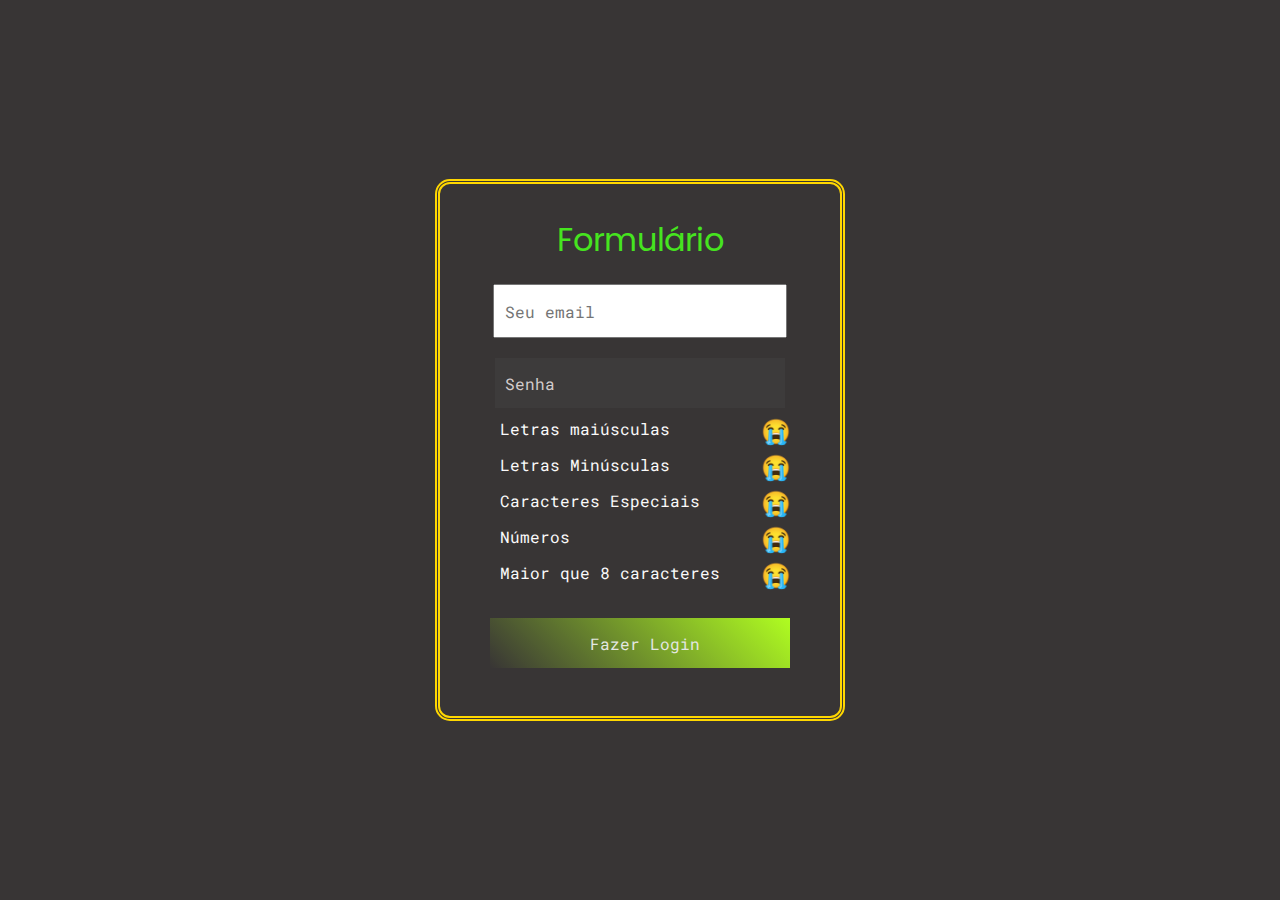
<file: index.html>
<!DOCTYPE html>
<html lang="pt-BR">
<head>
  <meta charset="UTF-8">
  <meta http-equiv="X-UA-Compatible" content="IE=edge">
  <meta name="viewport" content="width=device-width, initial-scale=1.0">
  <link rel="stylesheet" href="formulario.css">
  <link rel="preconnect" href="https://fonts.gstatic.com">
  <link href="https://fonts.googleapis.com/css2?family=Poppins:wght@700&family=Roboto+Mono:ital,wght@0,300;0,400;1,300&display=swap" rel="stylesheet">
  <title>Formulário</title>
</head>
<body>  
  <div id="fomulario">
    <h1 class="title">Formulário</h1>
    <form>      
      <input type="email" placeholder="Seu email" class="inputEmail">
      <div class="alerta">Precisa ser um email real</div>
      <input type="password" placeholder="Senha" class="inputSenha">
      <div>
        <p class="letrasMaiusculas">Letras maiúsculas <span class="emoji">😭</span></p>
        <p class="letrasMinusculas">Letras Minúsculas <span class="emoji">😭</span></p>
        <p class="caracteresEspeciais">Caracteres Especiais <span class="emoji">😭</span></p>
        <p class="Numeros">Números <span class="emoji">😭</span></p>
        <p class="Tamanho">Maior que 8 caracteres <span class="emoji">😭</span></p>
      </div>
      <div class="alerta">Senha precisa ser compatível</div>
      <button><p>Fazer Login</p></button>
      <p class="alerta sucesso">Deu certo!</p>
    </form>
  </div>
  <script src="formulario.js"></script>
</body>
</html>
</file>
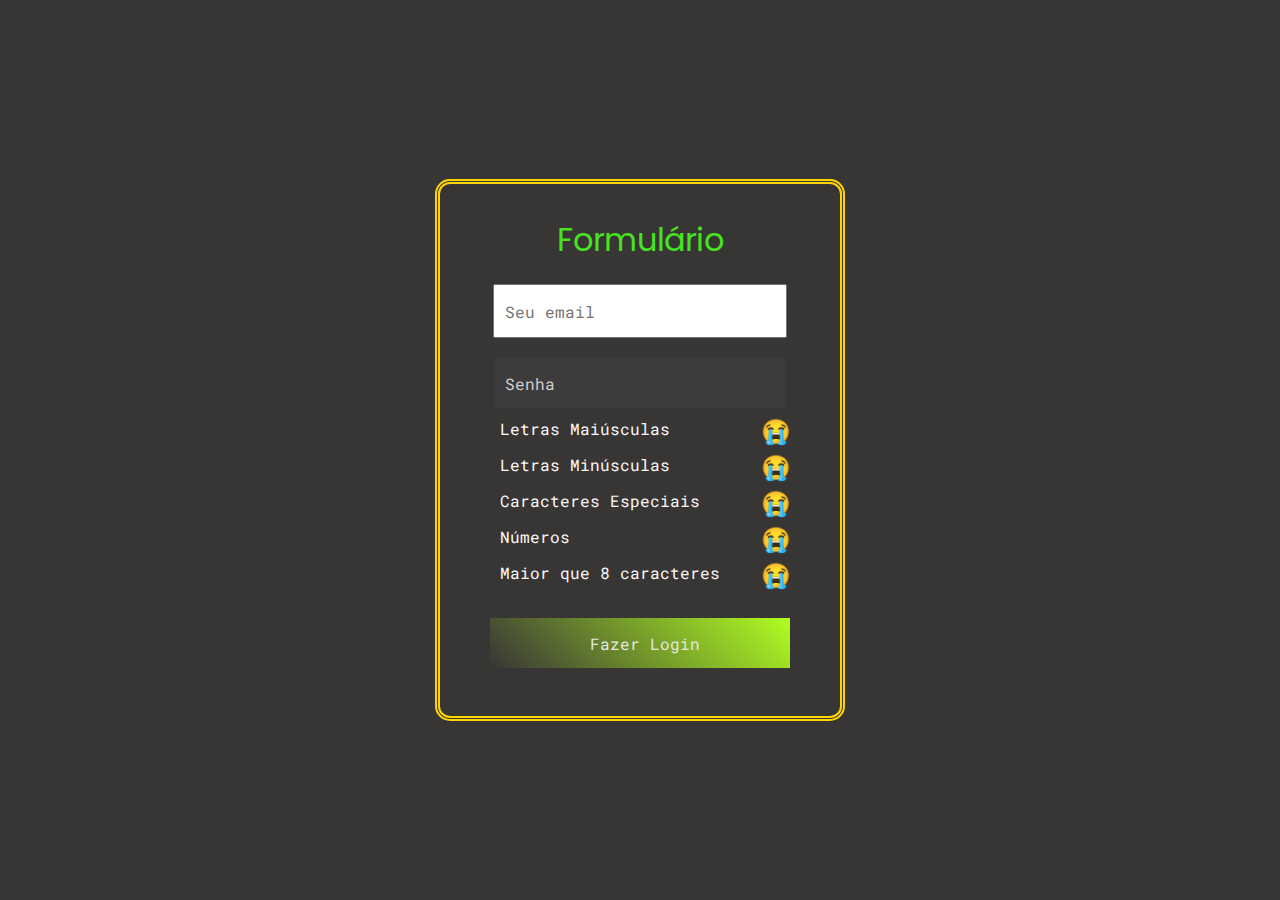
<file: formulario.html>
<!DOCTYPE html>
<html lang="pt-BR">
<head>
  <meta charset="UTF-8">
  <meta http-equiv="X-UA-Compatible" content="IE=edge">
  <meta name="viewport" content="width=device-width, initial-scale=1.0">
  <link rel="stylesheet" href="formulario.css">
  <link rel="preconnect" href="https://fonts.gstatic.com">
  <link href="https://fonts.googleapis.com/css2?family=Poppins:wght@700&family=Roboto+Mono:ital,wght@0,300;0,400;1,300&display=swap" rel="stylesheet">
  <title>Formulário</title>
</head>
<body>  
  <div id="fomulario">
    <h1 class="title">Formulário</h1>
    <form>      
      <input type="text" placeholder="Seu email" class="inputEmail">
      <div class="alerta">Precisa ser um email real</div>
      <input type="password" placeholder="Senha" class="inputSenha">
      <div>
        <p class="letrasMaiusculas">Letras Maiúsculas <span class="emoji">😭</span></p>
        <p class="letrasMinusculas">Letras Minúsculas <span class="emoji">😭</span></p>
        <p class="caracteresEspeciais">Caracteres Especiais <span class="emoji">😭</span></p>
        <p class="Numeros">Números <span class="emoji">😭</span></p>
        <p class="Tamanho">Maior que 8 caracteres <span class="emoji">😭</span></p>
      </div>
      <div class="alerta">Senha precisa ser compatível</div>
      <button><p>Fazer Login</p></button>
      <p class="alerta sucesso">Deu certo!</p>
    </form>
  </div>
  <script src="formulario.js"></script>
</body>
</html>
</file>
<file: formulario.css>
/* font-family: 'Poppins', sans-serif;
font-family: 'Roboto Mono', monospace; */

*{
  margin: 0;
  padding: 0;
  font-family: 'Roboto Mono', monospace;
  font-weight: 400;
}

body{
  background-color: #383535;
  display: flex;
  flex-direction: column;
  justify-content: center;
  align-items: center;
  min-height: 100vh;
}

.title{
  font-family: 'Poppins', sans-serif !important;
  color: rgb(70, 228, 31);  
}

#fomulario{
  width: 400px;
  min-height: 500px;
  height: 100%;
  margin: auto;  
  border-radius: 15px;
  border: 5px double gold;
  display: flex;
  flex-direction: column;
  align-items: center;
  padding-top: 2rem;
}

form{
  display: flex;
  width: 100%;
  height: 50vh;
  flex-direction: column;  
  align-items: center;  
}

input,button{
  width: 70%;
  min-height: 50px;
  margin-top: 20px;
  font-size: 1rem;
  padding-left: 10px;
}

input:last-child{
  margin-bottom: 20px;
}

button{
  width: 75%;  
  cursor: pointer;
  border: none;
  position: relative;  
  background: linear-gradient(45deg, transparent 0%, #b0fd21 100%) !important;
  overflow: hidden;
  color: #e3e7e1;
}
button p{
  z-index: 9;
  position: relative;
  transition: .5s linear;
}
button:before{
  content: '';
  width: 0%;
  position: absolute;
  height: 100%;
  top: 0;  
  left: -10%;
  overflow-x: hidden;
  transform: skew(45deg);
  background: linear-gradient(to right, #fcec03 0%, #b0fd21 100%) !important;
  transition: .5s linear;
}
button:hover:before{
  width: 140%;
}
button:hover p{
  color: #4528e9;
}
form > div {
  margin-top: 10px;
  width: 70%;
  color: #fafafa;  
}

form > div > p{
  position: relative;
  margin-bottom: 15px;
}

form > div > p > span{
  width: 15px;
  height: 15px;    
  position: absolute;
  right: 0;
  transform: scale(1.5);
}

.alerta{  
  width: 70%;
  height: 50px;
  background: rgb(231, 42, 42);
  color: #fafafa;
  font-size: 1rem;
  text-align: center;
  align-items: center;
  justify-content:center;  
  transition: 3s ease-in-out;  
  display: none;
}

@keyframes inativo{
  from{
    opacity: 1;
    visibility: visible;
    transform: translateY(0px);
    height: 100%;
  }
  to{
    opacity: 0;    
    transform: translateY(-20px);
    visibility: hidden;
    height: 0px;
    margin: 0;
  }
}
@-webkit-keyframes inativo{
  from{
    opacity: 1;
    visibility: visible;
    transform: translateY(0px);
    height: 100%;
  }
  to{
    opacity: 0;    
    transform: translateY(-20px);
    visibility: hidden;
    height: 0px;
    margin: 0;
  }
}
.alerta.inativo{        
  display: flex;
  animation: inativo 1s ease-in-out forwards;
  -webkit-animation:inativo 1s ease-in-out forwards ; 
  -moz-animation: inativo 1s ease-in-out forwards;    
}

@keyframes ativo{
  from{
    opacity: 0;
    visibility: none;
    transform: translateY(-20px);
  }
  to{
    opacity: 1;
    visibility: visible;
    transform: translateY(0px);
    height: 100%;
  }
}

.alerta.ativo{
  opacity: 1;
  display: flex;
  animation: ativo 1s ease-in-out forwards;
  -webkit-animation: ativo 1s ease-in-out forwards;
  -moz-animation: ativo 1s ease-in-out forwards;
}

.alerta.sucesso.ativo{
  display: flex;
  opacity: 1;
  height: 0%;
  margin-top: 10px;
  background: rgb(6, 219, 6);
  color: #010101;
  animation: ativo 1s ease-in-out forwards;
  -webkit-animation: ativo 1s ease-in-out forwards;
  -moz-animation: ativo 1s ease-in-out forwards;
}

[disabled]{
  background: rgb(61, 59, 59);  
  border: none;
}
[disabled]::placeholder{
  color: rgb(211, 204, 204);
}

@media (max-width: 767px) {
  html{
    font-size: 85%;
  }

  #fomulario{
    max-width: 360px;
    width: 90%;
  }
}
</file>
